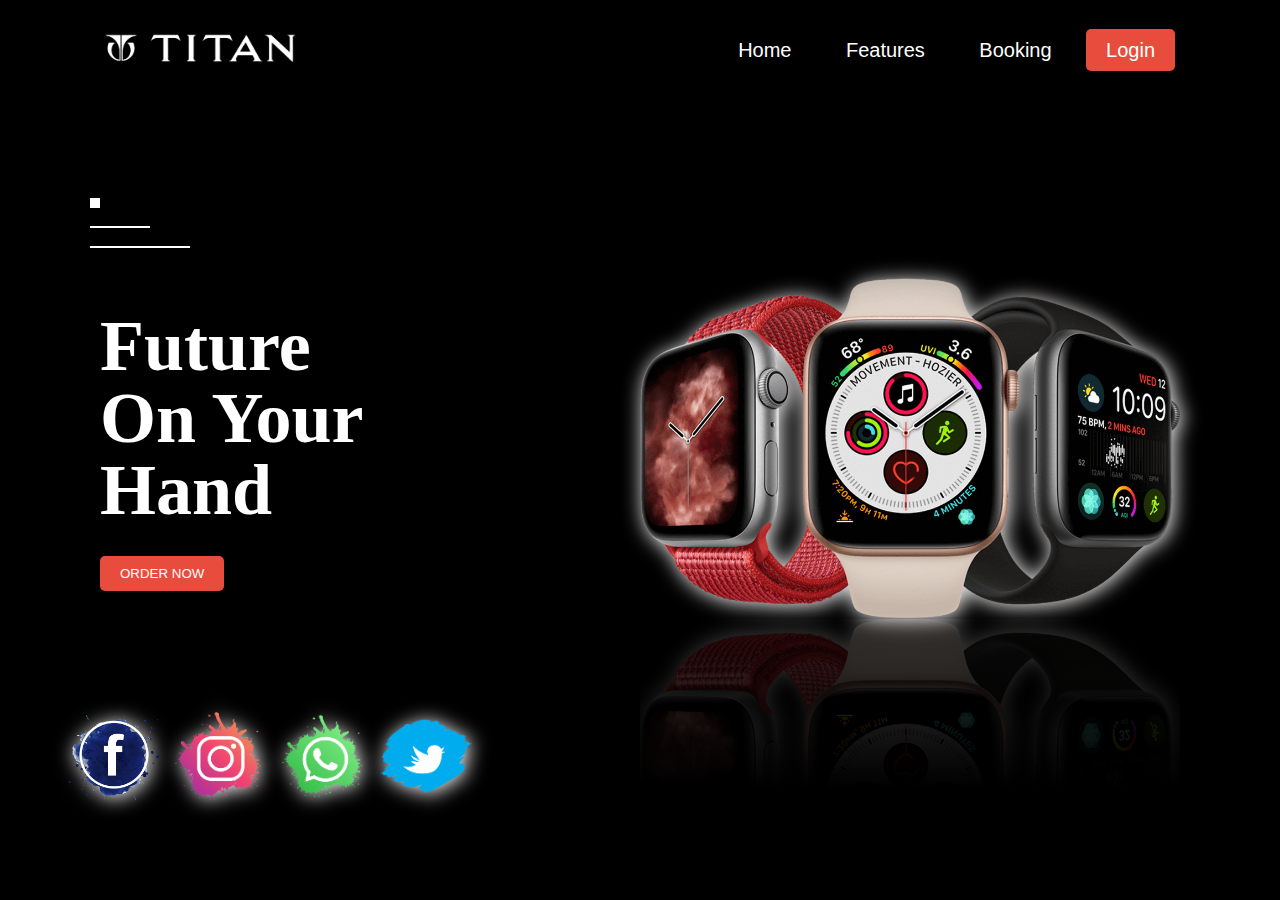
<file: Task1_LandingPage/index.html>
<!DOCTYPE html>
<html lang="en">

<head>
    <meta charset="UTF-8">
    <meta name="viewport" content="width=device-width, initial-scale=1.0">
    <title>Buy Watches at Lowest Prices</title>
    <link rel="stylesheet" href="lanidngpage.css">
    <!-- Animate css link -->
    <link rel="stylesheet" href="https://cdnjs.cloudflare.com/ajax/libs/animate.css/4.1.1/animate.min.css" />
</head>

<body>
    <section>
        <nav>
            <div class="logo">
                <img src="images_task1/logow.png" alt="" width="200">
            </div>
            <div class="menu-navigation-links">
                <a href="#">Home</a>
                <a href="#">Features</a>
                <a href="#">Booking</a>
                <a href="#">Login</a>
            </div>
        </nav>
        <div class="line">
            <div class="box1"></div><br>
            <div class="box2"></div><br>
            <div class="box3"></div>
        </div>
        <div class="content-container">
            <div class="left-box animate__animated animate__jackInTheBox">
                <h1>Future <br> On Your Hand </h1>
                <button>order now</button>
            </div>
            <div class="right-box">
                <img src="./images_task1/wat3.png" alt="" class="animate__animated animate__lightSpeedInLeft animate__delay-1s">
            </div>
        </div>
        <div class="social-icons animate__animated animate__lightSpeedInLeft animate__delay-2s">
            <img src="./images_task1/icon1.png" alt="">
            <img src="./images_task1/icon2.png" alt="">
            <img src="./images_task1/icon3.png" alt="">
            <img src="./images_task1/icon4.png" alt="">
        </div>
    </section>
</body>

</html>
</file>
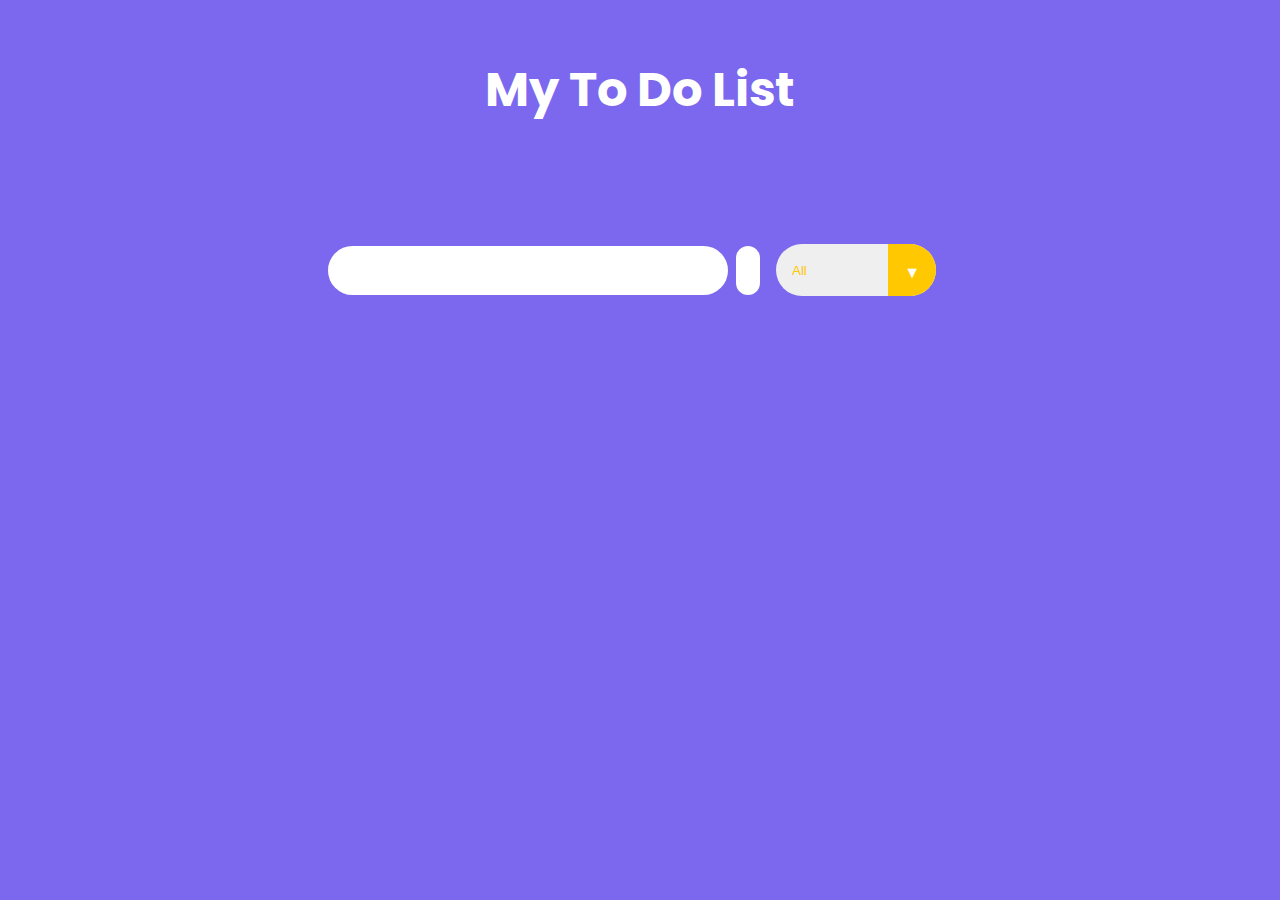
<file: Task2_ToDo_List/index.html>
<!DOCTYPE html>
<html lang="en">
<head>
    <meta charset="UTF-8">
    <meta http-equiv="X-UA-Compatible" content="IE=edge">
    <meta name="viewport" content="width=device-width, initial-scale=1.0">
    <!-- Google Fonts -->
    <link rel="preconnect" href="https://fonts.googleapis.com">
    <link rel="preconnect" href="https://fonts.gstatic.com" crossorigin>
    <link href="https://fonts.googleapis.com/css2?family=Poppins&display=swap" rel="stylesheet">
    <!-- Font Awesome cdn css -->
    <link rel="stylesheet" href="https://cdnjs.cloudflare.com/ajax/libs/font-awesome/5.15.3/css/all.min.css" integrity="sha512-iBBXm8fW90+nuLcSKlbmrPcLa0OT92xO1BIsZ+ywDWZCvqsWgccV3gFoRBv0z+8dLJgyAHIhR35VZc2oM/gI1w==" crossorigin="anonymous" referrerpolicy="no-referrer" />
    <link rel="stylesheet" href="style.css">
    <title>To Do List</title>
</head>
<body>

    <header>
        <h1>My To Do List</h1>
    </header>
    <form action="">
        <input type="text" class="todo-input">
        <button class="todo-button" type="submit">
            <i class="fas fa-plus-circle fa-lg"></i>
        </button>
        <div class="select">
            <select name="todos" class="filter-todo">
                <option value="all">All</option>
                <option value="completed">Completed</option>
                <option value="incomplete">Incomplete</option>
            </select>
        </div>
    </form>

    <div class="todo-container">
        <ul class="todo-list"></ul>
    </div>

    <script src="./script.js"></script>
    
</body>
</html>
</file>
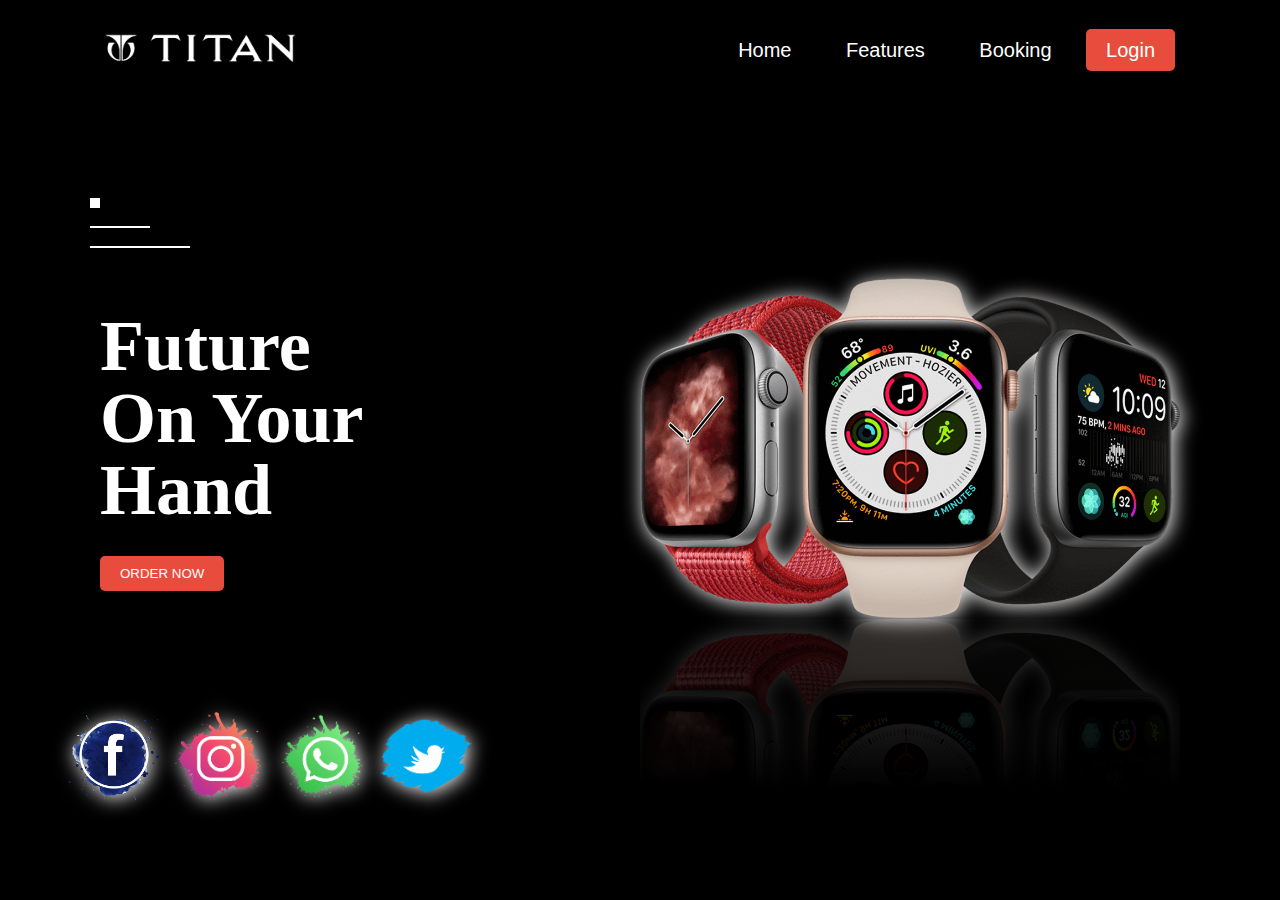
<file: Task1_LandingPage/landingpage.html>
<!DOCTYPE html>
<html lang="en">

<head>
    <meta charset="UTF-8">
    <meta name="viewport" content="width=device-width, initial-scale=1.0">
    <title>Buy Watches at Lowest Prices</title>
    <link rel="stylesheet" href="lanidngpage.css">
    <!-- Animate css link -->
    <link rel="stylesheet" href="https://cdnjs.cloudflare.com/ajax/libs/animate.css/4.1.1/animate.min.css" />
</head>

<body>
    <section>
        <nav>
            <div class="logo">
                <img src="../images_task1/logow.png" alt="" width="200">
            </div>
            <div class="menu-navigation-links">
                <a href="#">Home</a>
                <a href="#">Features</a>
                <a href="#">Booking</a>
                <a href="#">Login</a>
            </div>
        </nav>
        <div class="line">
            <div class="box1"></div><br>
            <div class="box2"></div><br>
            <div class="box3"></div>
        </div>
        <div class="content-container">
            <div class="left-box animate__animated animate__jackInTheBox">
                <h1>Future <br> On Your Hand </h1>
                <button>order now</button>
            </div>
            <div class="right-box">
                <img src="../images_task1/wat3.png" alt="" class="animate__animated animate__lightSpeedInLeft animate__delay-1s">
            </div>
        </div>
        <div class="social-icons animate__animated animate__lightSpeedInLeft animate__delay-2s">
            <img src="../images_task1/icon1.png" alt="">
            <img src="../images_task1/icon2.png" alt="">
            <img src="../images_task1/icon3.png" alt="">
            <img src="../images_task1/icon4.png" alt="">
        </div>
    </section>
</body>

</html>
</file>
<file: Task1_LandingPage/lanidngpage.css>
*{
    margin: 0;
    padding: 0;
    box-sizing: border-box;
}

body{
    background-color: black;
    color: white;
}

nav{
    width: 100%;
    height: 100px;
    display: flex;
    justify-content: space-between;
    align-items: center;
    padding: 0 100px;
    font-family: 'Poppins',sans-serif;
    position: absolute;
    top: 0;
    /* filter: drop-shadow(2px 2px 10px white); */
}

.menu-navigation-links a{
    text-decoration: none;
    color: white;
    font-size: 20px;
    padding: 10px 20px;
    margin: 0 5px;
    transition: all 0.2s ease-in-out;
}

.menu-navigation-links a:last-child{
    background-color: #e74c3c;
    border-radius: 5px;
}

.menu-navigation-links a:hover{
    background-color: #e74c3c;
    border-radius: 5px;
    transition: all 0.2s ease;
}

.line{
    position: absolute;
    top: 22%;
    left: 7%;
}

.box1{
    width: 10px;
    height: 10px;
    background-color: white;
}
.box2{
    width: 60px;
    height: 2px;
    background-color: white;
}
.box3{
    width: 100px;
    height: 2px;
    background-color: white;
}

.content-container{
    width: 100%;
    height: 100vh;
    display: flex;
    justify-content: space-between;
    align-items: center;
    padding: 0 100px;
}

.left-box{
    flex-basis: 40%;
}

.right-box{
    flex-basis: 50%;
}

.right-box img{
    width: 100%;
    -webkit-box-reflect: below 1px linear-gradient(transparent,transparent,#0004);
    filter: drop-shadow(2px 2px 10px #f5f5f5);
}

.left-box h1{
    font-size: 4.5rem;
    line-height: 4.5rem;
}

.left-box button{
    background-color: #e74c3c;
    color: white;
    padding: 10px 20px;
    margin-top: 30px;
    border: none;
    outline: none;
    border-radius: 5px;
    text-transform: uppercase;
    cursor: pointer;
}

.social-icons{
    position: absolute;
    bottom: 10%;
    left: 5%;
}

.social-icons img{
    width: 100px;
    filter: drop-shadow(2px 2px 10px white);
}
</file>
<file: Task2_ToDo_List/style.css>
* {
    margin: 0;
    padding: 0;
    box-sizing: border-box;
}

body {
    background-color: mediumslateblue;
    color: white;
    font-family: "Poppins", sans-serif;
    min-height: 100vh;
}

header {
    font-size: 1.5rem;
}

header, 
form {
    min-height: 20vh;
    display: flex;
    justify-content: center;
    align-items: center;
}

form input, 
form button {
    padding: 0.5rem;
    padding-left: 1rem;
    font-size: 1.8rem;
    border: none;
    background: white;
    border-radius: 2rem;
}

form button {
    color: rgb(255, 200, 0);
    background: white;
    cursor: pointer;
    transition: all 0.3 ease;
    margin-left: 0.5rem;
}

form button:hover {
    color: white;
    background: rgb(255, 200, 0);
}

.fa-plus-circle {
    margin-top: 0.3rem;
    margin-left: -8px;
}

.todo-container {
    display: flex;
    justify-content: center;
    align-items: center;
}

.todo-list {
    min-width: 30%;
    list-style: none;
}

.todo {
    margin: 0.5rem;
    padding-left: 0.5rem;
    background: white;
    color: black;
    font-size: 1.5rem;
    display: flex;
    justify-content: space-between;
    align-items: center;
    transition: 0.5s;
    border-radius: 2rem;
}

.todo li {
    flex: 1;
}

.trash-btn, 
.complete-btn {
    color: white;
    border: none;
    padding: 1rem;
    cursor: pointer;
    font-size: 1.5rem;
}

.complete-btn {
    background: rgb(255, 200, 0);
}

.trash-btn {
    border-top-right-radius: 1.75rem;
    border-bottom-right-radius: 1.75rem;
    background: rgb(171, 171, 171);
}

.todo-item {
    padding: 0rem 0.5rem;
}

.fa-trash, 
.fa-check-circle {
    pointer-events: none;
}

.completed {
    text-decoration: line-through;
    opacity: 0.5;
}

.slide {
    transform: translateX(10rem);
    opacity: 0;
}

select {
    -webkit-appearance: none;
    -moz-appearance: none;
    appearance: none;
    outline: none;
    border: none;
}

.select {
    margin: 1rem;
    position: relative;
    overflow: hidden;
    border-radius: 50px;
}

select {
    color:rgb(255, 200, 0);
    width: 10rem;
    height: 3.2rem;
    cursor: pointer;
    padding: 1rem;
}

.select::after {
    content: "\25BC";
    position: absolute;
    background:rgb(255, 200, 0);
    top: 0;
    right: 0;
    padding: 1rem;
    pointer-events: none;
    transition: all 0.3s ease;
}

.select::hover::after {
    background: white;
    color: rgb(255, 200, 0);
}
</file>
